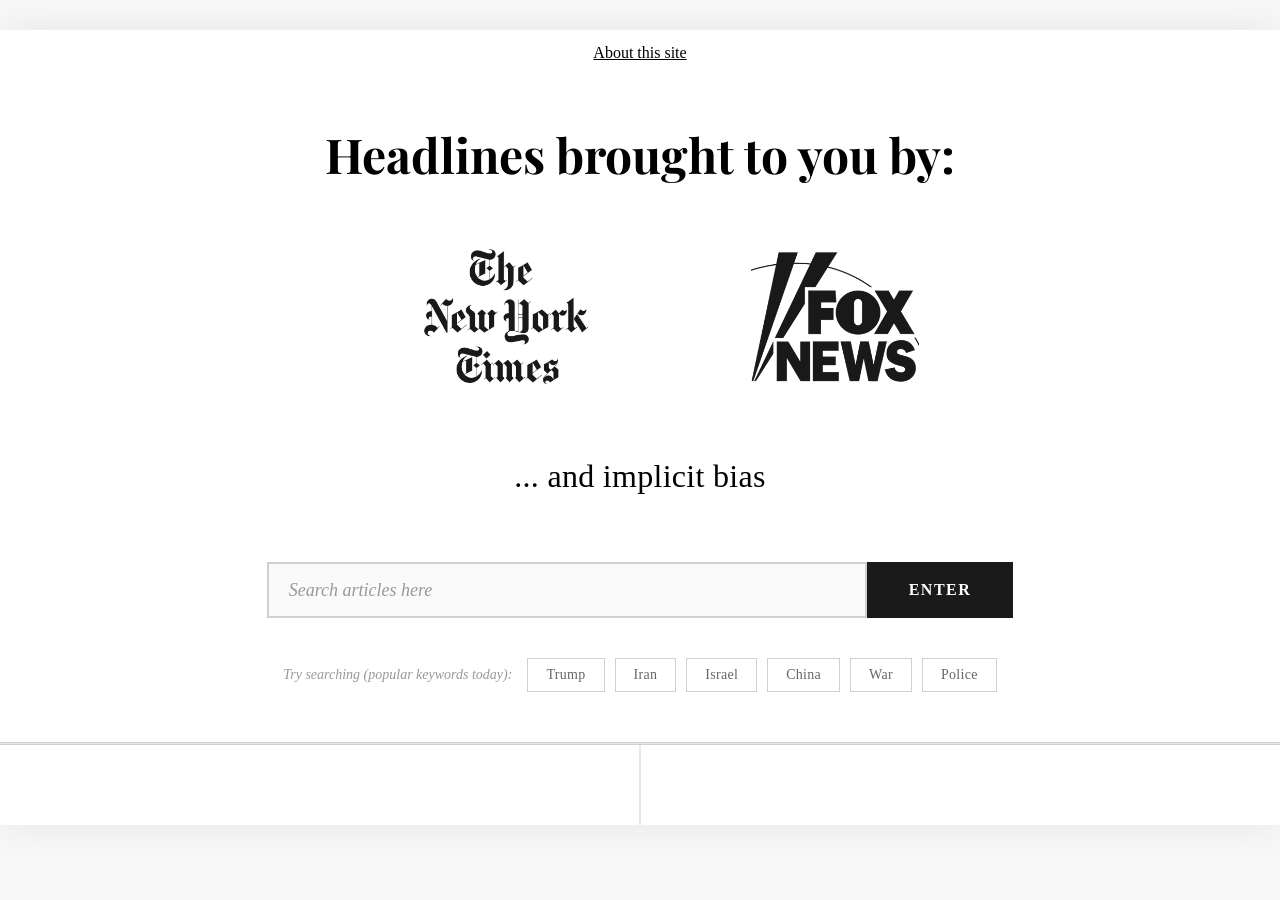
<file: index.html>
<!DOCTYPE html>
<html>
	<head>
		<meta charset="utf-8"/>
		<meta name="viewport" content="width=device-width">
		<title>Headlines</title>
		<link href="https://fonts.googleapis.com/css?family=Playfair+Display" rel="stylesheet">
		<link rel="stylesheet" type="text/css" href="style.css?v=17"/>
		<A HREF= "about.html"> About this site </A>
	</head>
	
	<body>

	<h1> Headlines brought to you by: </h1>
	<div class="logo-container">
		<div class="nytlogos">
			<img src="nyt.png" id="nytlogo">
		</div>
		<div class="foxlogos">
			<img src="foxnews.png" id="foxlogo">
		</div>
	</div>
	<div>
	<h2 id="ib">... and implicit bias </h2>
	</div>
	<div class='form'>
	<input type="centras" id="searchInput" type="text" placeholder="Search articles here" align="center" >
	<button class="aButton" id="search" data-apiTerm="cars">ENTER</button>
	</div>

	<div class="suggestions">
		<span class="suggestion-label">Try searching <span style="font-weight: 400;">(popular keywords today)</span>: <span style="font-style: italic; color: #ccc;">loading...</span></span>
	</div>

		<div>
		<h1 id="searchTerm"></h1>
		<div id="resultsTarget">
			<p id="resultParagraph">
			</p>
		</div>
		</div>
		<div id="wrap">
			<div class="left"> </div>

			<div class="right"> </div>
		</div>

		<script src="https://code.jquery.com/jquery-2.0.3.min.js"></script>
		<script src="scripts.js?v=14"></script>
	</body>
</html>
</file>
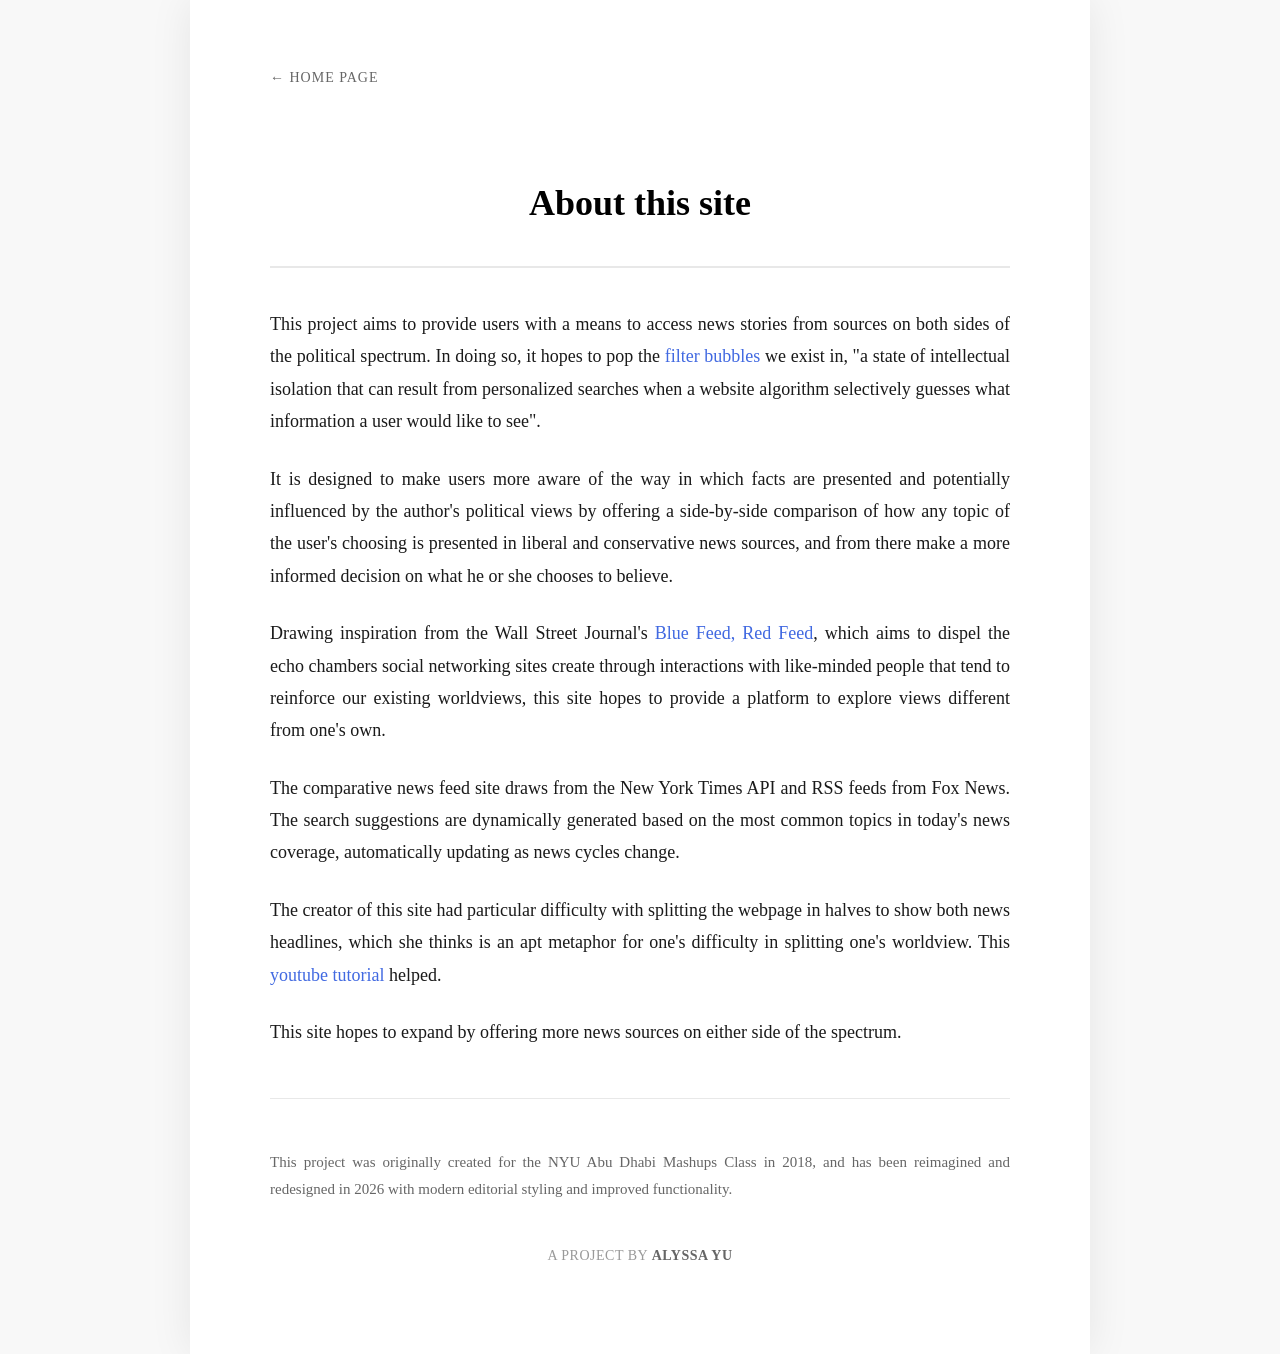
<file: about.html>
<!DOCTYPE html>
<html>
	<head>
		<meta charset="utf-8"/>
		<link rel="stylesheet" type="text/css" href="style.css?v=7"/>
		<style>
			body {
				padding: 60px 80px;
				max-width: 900px;
				margin: 0 auto;
				line-height: 1.8;
			}
			h1 {
				font-size: 36px;
				margin-bottom: 40px;
				text-align: center;
				border-bottom: 2px solid #e8e8e8;
				padding-bottom: 30px;
			}
			p {
				margin-bottom: 25px;
				text-align: justify;
			}
			a {
				color: #4169e1;
				text-decoration: none;
				border-bottom: 1px solid transparent;
				transition: border-bottom 0.3s ease;
			}
			a:hover {
				border-bottom: 1px solid #4169e1;
			}
			.home-link {
				display: inline-block;
				margin-bottom: 40px;
				color: #666;
				text-transform: uppercase;
				font-size: 14px;
				letter-spacing: 1px;
			}
			@media only screen and (max-width: 768px) {
				body {
					padding: 40px 20px;
				}
				h1 {
					font-size: 28px;
				}
			}
		</style>
	</head>

	<body>
		<a href="index.html" class="home-link">← Home Page</a>

		<h1>About this site</h1>

		<p>This project aims to provide users with a means to access news stories from sources on both sides of the political spectrum. In doing so, it hopes to pop the <a href="https://www.techopedia.com/definition/28556/filter-bubble">filter bubbles</a> we exist in, "a state of intellectual isolation that can result from personalized searches when a website algorithm selectively guesses what information a user would like to see".</p>

		<p>It is designed to make users more aware of the way in which facts are presented and potentially influenced by the author's political views by offering a side-by-side comparison of how any topic of the user's choosing is presented in liberal and conservative news sources, and from there make a more informed decision on what he or she chooses to believe.</p>

		<p>Drawing inspiration from the Wall Street Journal's <a href="http://graphics.wsj.com/blue-feed-red-feed/">Blue Feed, Red Feed</a>, which aims to dispel the echo chambers social networking sites create through interactions with like-minded people that tend to reinforce our existing worldviews, this site hopes to provide a platform to explore views different from one's own.</p>

		<p>The comparative news feed site draws from the New York Times API and RSS feeds from Fox News. The search suggestions are dynamically generated based on the most common topics in today's news coverage, automatically updating as news cycles change.</p>

		<p>The creator of this site had particular difficulty with splitting the webpage in halves to show both news headlines, which she thinks is an apt metaphor for one's difficulty in splitting one's worldview. This <a href="https://www.youtube.com/watch?v=oRmQN244Ir0">youtube tutorial</a> helped.</p>

		<p>This site hopes to expand by offering more news sources on either side of the spectrum.</p>

		<hr style="margin: 50px 0; border: none; border-top: 1px solid #e8e8e8;">

		<p style="font-size: 15px; color: #666;">This project was originally created for the NYU Abu Dhabi Mashups Class in 2018, and has been reimagined and redesigned in 2026 with modern editorial styling and improved functionality.</p>

		<p style="text-align: center; margin-top: 40px; font-size: 14px; color: #999; letter-spacing: 0.5px;">
			A PROJECT BY <strong style="color: #666;">ALYSSA YU</strong>
		</p>

	</body>
</html>
</file>
<file: style.css>
* {
	margin: 0;
	padding: 0;
	box-sizing: border-box;
}

html{
	background-color: #f8f8f8;
	font-family: 'Georgia', 'Times New Roman', serif;
	font-size: 18px;
	line-height: 1.6;
	color: #1a1a1a;
}

body {
	max-width: 1400px;
	margin: 0 auto;
	background-color: white;
	box-shadow: 0 0 40px rgba(0,0,0,0.08);
}

/* Header Section */
h1{
	font-family: 'Playfair Display', 'Georgia', serif;
	font-size: 48px;
	font-weight: 700;
	margin: 40px 0 50px 0;
	text-align: center;
	color: #000;
}

h2 {
	font-family: 'Georgia', serif;
	font-weight: 400;
}

#ib{
	font-family: 'Georgia', serif;
	font-size: 32px;
	font-weight: 400;
	text-align: center;
	margin: 50px auto 60px auto;
	color: #000;
	letter-spacing: 0.3px;
}

/* Logo Section */
.logo-container{
	display: flex;
	align-items: center;
	justify-content: center;
	gap: 80px;
	margin: 50px auto 40px auto;
	padding: 0;
}

.nytlogos{
	flex: 1;
	text-align: right;
}

.foxlogos{
	flex: 1;
	text-align: left;
}

#nytlogo, #foxlogo{
	height: 150px;
	width: auto;
	opacity: 0.9;
	transition: opacity 0.3s ease;
}

#nytlogo:hover, #foxlogo:hover {
	opacity: 1;
}

/* About Link */
a[href="about.html"] {
	display: block;
	text-align: center;
	font-family: 'Georgia', serif;
	font-size: 16px;
	color: #000;
	text-decoration: underline;
	margin: 30px 0 0 0;
	padding: 10px 0;
}

a[href="about.html"]:hover {
	color: #333;
}

/* Search Form */
.form{
	margin: 50px auto 60px auto;
	text-align: center;
	padding: 0 40px;
	display: flex;
	align-items: center;
	justify-content: center;
	gap: 0;
}

input{
	font-family: 'Georgia', serif;
	font-size: 18px;
	line-height: 1.5;
	padding: 15px 20px;
	height: 56px;
	width: 100%;
	max-width: 600px;
	border: 2px solid #d0d0d0;
	border-radius: 0;
	background-color: #fafafa;
	transition: all 0.3s ease;
	box-sizing: border-box;
}

input:focus {
	outline: none;
	border-color: #666;
	background-color: white;
}

input::placeholder {
	color: #999;
	font-style: italic;
}

button{
	font-family: 'Georgia', serif;
	font-size: 16px;
	font-weight: 600;
	text-transform: uppercase;
	letter-spacing: 1.5px;
	padding: 0 40px;
	height: 56px;
	margin: 0;
	background-color: #1a1a1a;
	color: white;
	border: 2px solid #1a1a1a;
	cursor: pointer;
	transition: all 0.3s ease;
	white-space: nowrap;
	box-sizing: border-box;
}

button:hover{
	background-color: white;
	color: #1a1a1a;
}

/* Suggestion Pills */
.suggestions {
	text-align: center;
	margin: -20px auto 40px auto;
	padding: 0 40px;
	display: flex;
	flex-wrap: wrap;
	align-items: center;
	justify-content: center;
	gap: 10px;
}

.suggestion-label {
	font-family: 'Georgia', serif;
	font-size: 14px;
	color: #999;
	font-style: italic;
	margin-right: 5px;
}

.suggestion-pill {
	font-family: 'Georgia', serif;
	font-size: 14px;
	font-weight: 400;
	padding: 8px 18px;
	height: auto;
	background-color: white;
	color: #666;
	border: 1px solid #d0d0d0;
	cursor: pointer;
	transition: all 0.3s ease;
	text-transform: capitalize;
	letter-spacing: 0.3px;
}

.suggestion-pill:hover {
	background-color: #f5f5f5;
	color: #1a1a1a;
	border-color: #999;
}

/* Article Columns */
#wrap{
	display: flex;
	gap: 2px;
	max-width: 1400px;
	margin: 0 auto;
	background-color: #e8e8e8;
	border-top: 3px double #d0d0d0;
}

.left{
	width: 50%;
	padding: 40px;
	background-color: white;
	transition: background-color 0.3s ease;
}

.left.has-articles{
	background-color: #f0f4ff;
}

.right{
	width: 50%;
	padding: 40px;
	background-color: white;
	transition: background-color 0.3s ease;
}

.right.has-articles{
	background-color: #fff0f0;
}

.left a, .right a{
	display: block;
	text-decoration: none;
	padding: 20px 0;
	border-bottom: 1px solid #e8e8e8;
	color: #1a1a1a;
	font-family: 'Georgia', serif;
	font-size: 17px;
	line-height: 1.5;
	transition: all 0.3s ease;
	position: relative;
}

.left a::before {
	content: '';
	position: absolute;
	left: -40px;
	top: 50%;
	transform: translateY(-50%);
	width: 4px;
	height: 0;
	background-color: #4169e1;
	transition: height 0.3s ease;
}

.right a::before {
	content: '';
	position: absolute;
	left: -40px;
	top: 50%;
	transform: translateY(-50%);
	width: 4px;
	height: 0;
	background-color: #dc3545;
	transition: height 0.3s ease;
}

.left a:hover, .right a:hover{
	padding-left: 15px;
	color: #333;
}

.left a:hover::before {
	height: 100%;
}

.right a:hover::before {
	height: 100%;
}

.left a:first-of-type, .right a:first-of-type {
	padding-top: 0;
}

/* Messages */
.left p, .right p {
	font-style: italic;
	color: #999;
	padding: 40px 0;
	text-align: center;
}

/* Mobile Responsive Styles */
@media only screen and (max-width: 768px) {
	html{
		font-size: 16px;
	}

	body {
		box-shadow: none;
	}

	h1{
		font-size: 32px;
		margin: 30px 20px 30px 20px;
		font-weight: 700;
	}

	#ib{
		font-size: 24px;
		margin: 30px 20px 40px 20px;
	}

	.logo-container{
		flex-direction: column;
		gap: 30px;
		margin: 30px 20px;
		padding: 20px 0;
	}

	.nytlogos, .foxlogos{
		text-align: center;
		width: 100%;
	}

	#nytlogo, #foxlogo{
		height: 100px;
		max-width: 90%;
	}

	a[href="about.html"] {
		display: block;
		text-align: center;
		margin: 20px 0;
		font-size: 14px;
	}

	.form{
		margin: 30px 20px 40px 20px;
		padding: 0;
		flex-direction: column;
		gap: 15px;
	}

	input{
		width: 100%;
		font-size: 16px;
		padding: 12px 15px;
		height: 48px;
	}

	button{
		width: 100%;
		max-width: 300px;
		font-size: 14px;
		height: 48px;
		padding: 0 30px;
	}

	.suggestions {
		margin: -10px 20px 30px 20px;
		padding: 0 10px;
		gap: 8px;
	}

	.suggestion-label {
		width: 100%;
		margin-bottom: 5px;
		font-size: 13px;
	}

	.suggestion-pill {
		font-size: 13px;
		padding: 6px 14px;
	}

	#wrap{
		flex-direction: column;
		gap: 0;
		border-top: 2px solid #e8e8e8;
	}

	.left{
		width: 100%;
		padding: 30px 20px;
		border-bottom: 2px solid #e8e8e8;
		background-color: white;
	}

	.left.has-articles{
		background-color: #f0f4ff;
	}

	.right{
		width: 100%;
		padding: 30px 20px;
		border-bottom: 2px solid #e8e8e8;
		background-color: white;
	}

	.right.has-articles{
		background-color: #fff0f0;
	}

	.left a::before, .right a::before {
		left: -20px;
	}

	.left a, .right a{
		font-size: 16px;
		padding: 16px 0;
	}
}

@media only screen and (max-width: 480px) {
	h1{
		font-size: 22px;
	}

	#ib{
		font-size: 20px;
	}

	#nytlogo, #foxlogo{
		height: 80px;
	}

	.left, .right{
		padding: 25px 15px;
	}

	.left a, .right a{
		font-size: 15px;
	}
}
</file>
